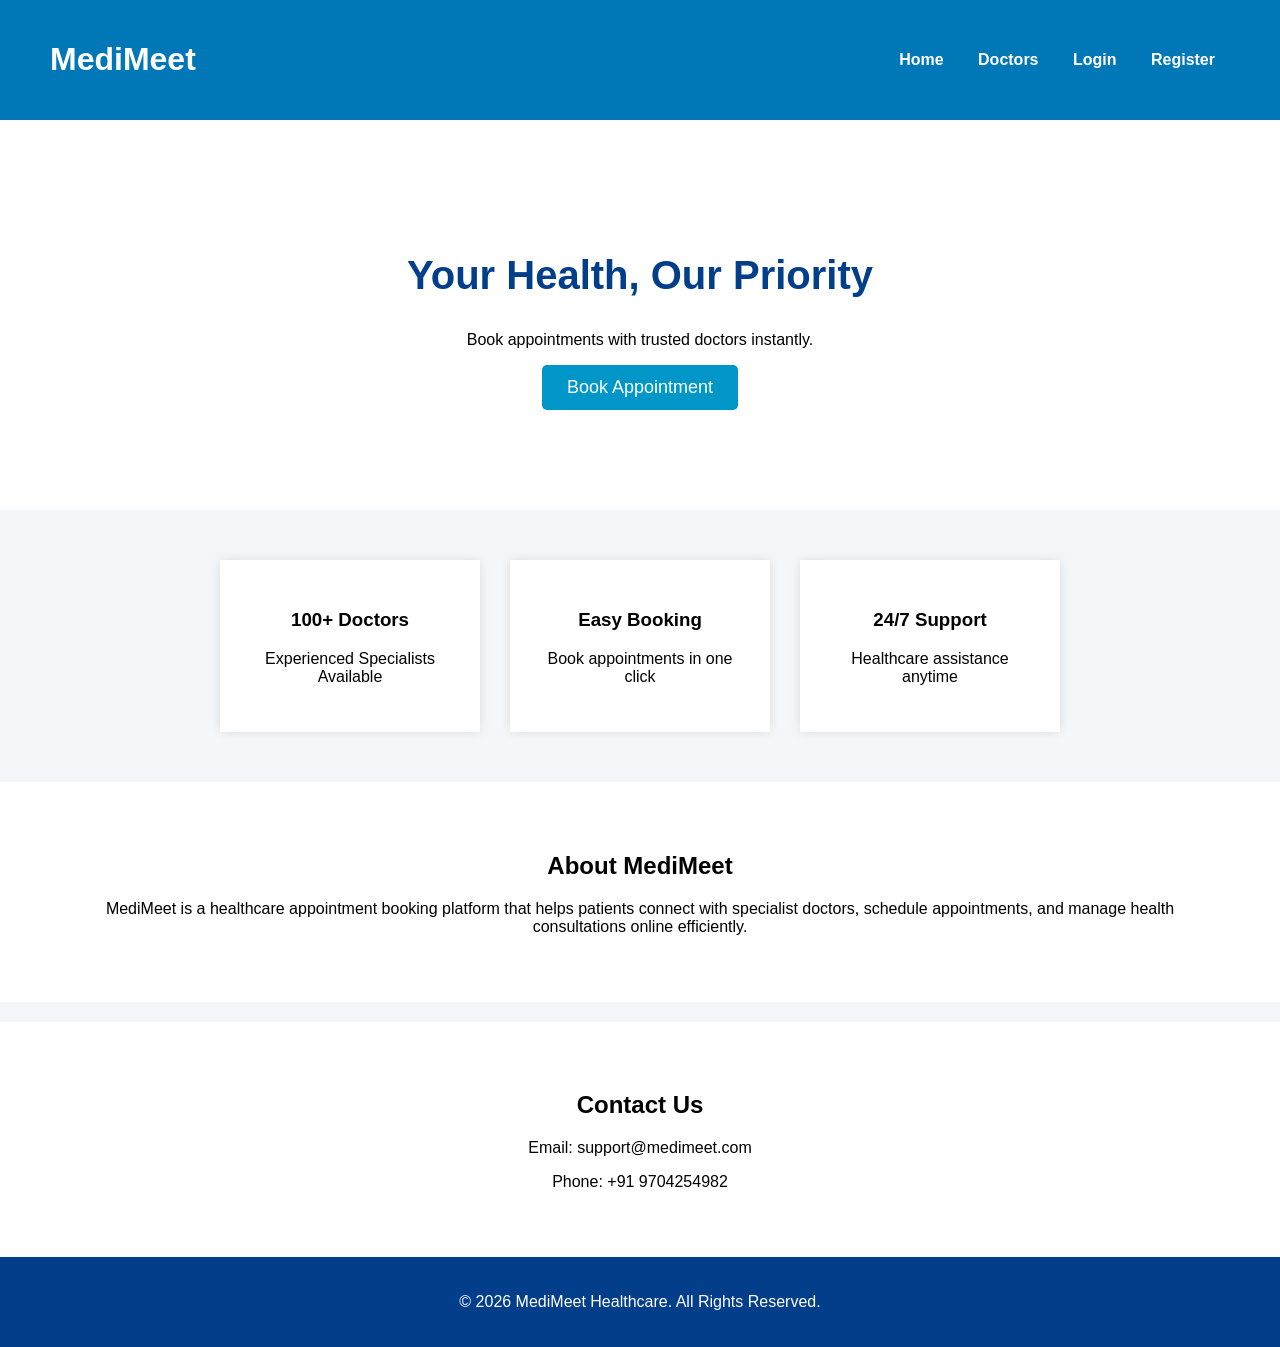
<file: index.html>
<!DOCTYPE html>
<html lang="en">
<head>
    <title>MediMeet - Healthcare Appointment Booking</title>
    <link rel="stylesheet" href="style.css">
</head>
<body>

    <header>
        <h1>MediMeet</h1>
        <nav>
            <a href="index.html">Home</a>
            <a href="doctors.html">Doctors</a>
            <a href="login.html">Login</a>
            <a href="register.html">Register</a>
        </nav>
    </header>

    <section class="hero">
        <h2>Your Health, Our Priority</h2>
        <p>Book appointments with trusted doctors instantly.</p>
        <a href="appointment.html"><button>Book Appointment</button></a>
    </section>

    <section class="features">
        <div class="card">
            <h3>100+ Doctors</h3>
            <p>Experienced Specialists Available</p>
        </div>

        <div class="card">
            <h3>Easy Booking</h3>
            <p>Book appointments in one click</p>
        </div>

        <div class="card">
            <h3>24/7 Support</h3>
            <p>Healthcare assistance anytime</p>
        </div>
    </section>

    <section class="about">
        <h2>About MediMeet</h2>
        <p>MediMeet is a healthcare appointment booking platform that helps patients connect with specialist doctors, schedule appointments, and manage health consultations online efficiently.</p>
    </section>

    <section class="contact">
        <h2>Contact Us</h2>
        <p>Email: support@medimeet.com</p>
        <p>Phone: +91 9704254982</p>
    </section>

    <footer>
        <p>© 2026 MediMeet Healthcare. All Rights Reserved.</p>
    </footer>

<script src="script.js"></script>
</body>
</html>
</file>
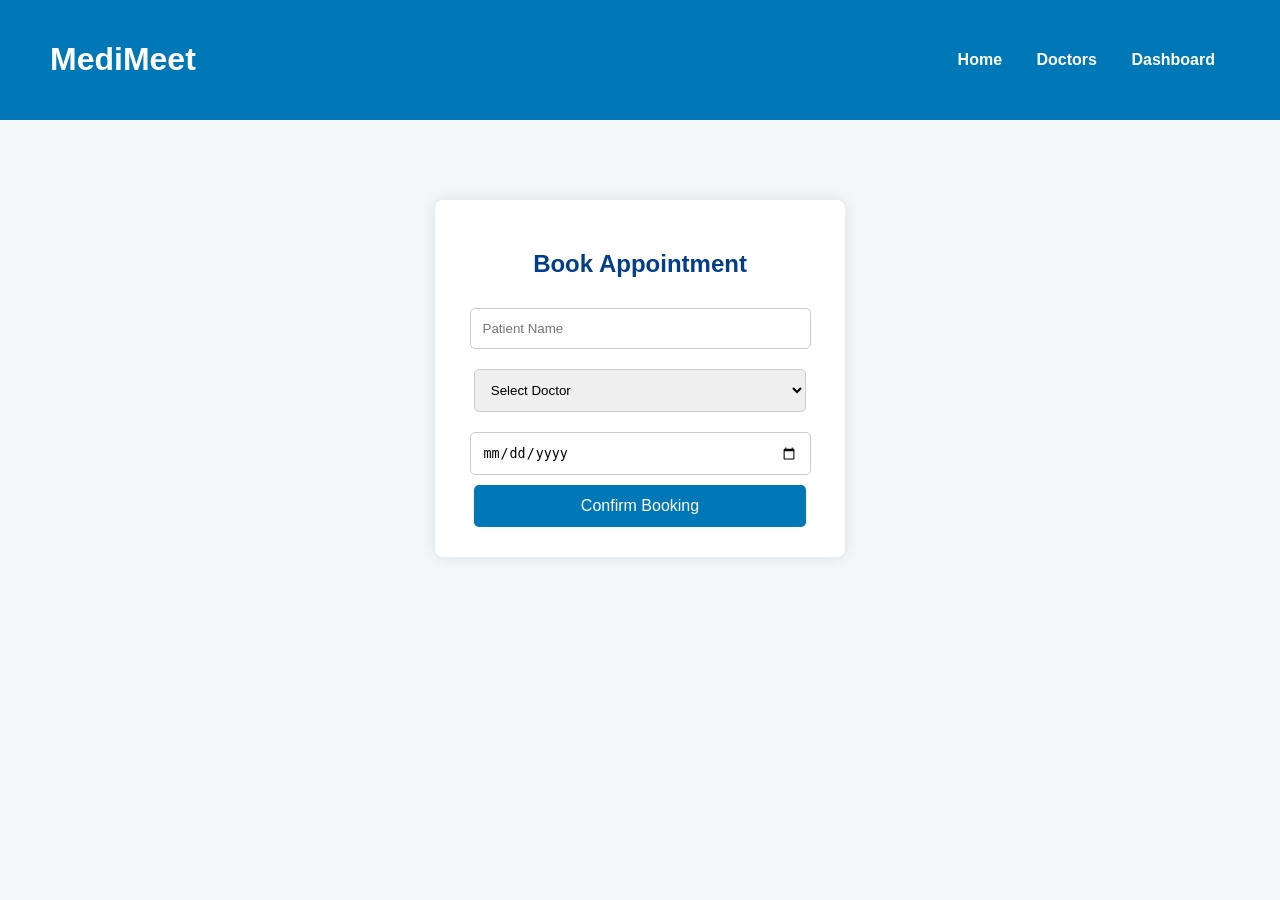
<file: appointment.html>
<!DOCTYPE html>
<html lang="en">
<head>
    <title>Book Appointment - MediMeet</title>
    <link rel="stylesheet" href="style.css">
</head>
<body>

<header>
    <h1>MediMeet</h1>
    <nav>
        <a href="index.html">Home</a>
        <a href="doctors.html">Doctors</a>
        <a href="dashboard.html">Dashboard</a>
    </nav>
</header>

<section class="form-container">
    <h2>Book Appointment</h2>

    <form onsubmit="bookAppointment(event)">
        <input type="text" id="patientName" placeholder="Patient Name" required>

        <select id="doctorName" required>
            <option value="">Select Doctor</option>
            <option>Dr. Rajesh Kumar - Cardiologist</option>
            <option>Dr. Priya Sharma - Dentist</option>
            <option>Dr. Naveen Reddy - Neurologist</option>
        </select>

        <input type="date" id="appointmentDate" required>
        <button type="submit">Confirm Booking</button>
    </form>
</section>

<script src="script.js"></script>
</body>
</html>
</file>
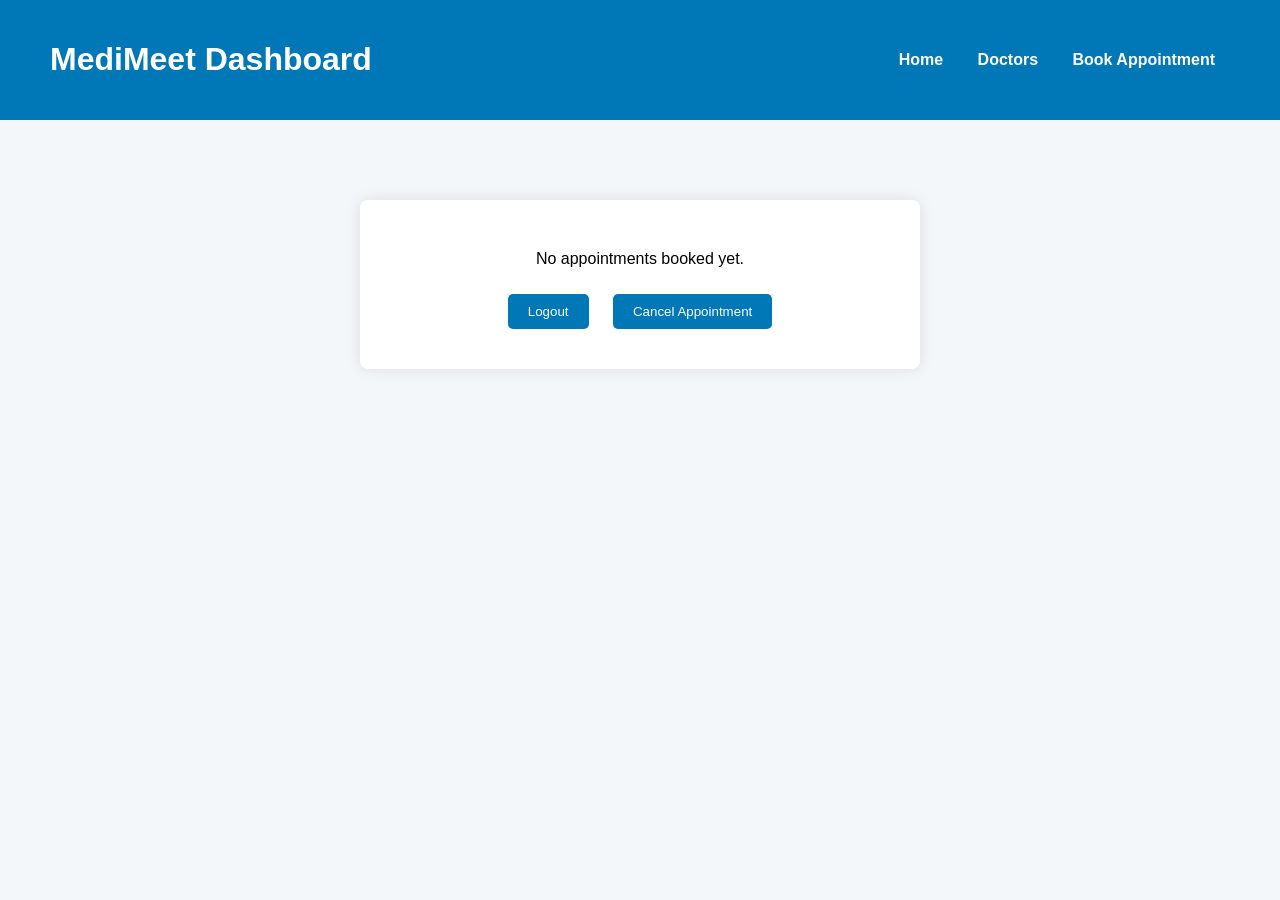
<file: dashboard.html>
<!DOCTYPE html>
<html lang="en">
<head>
    <title>Dashboard - MediMeet</title>
    <link rel="stylesheet" href="style.css">
</head>
<body onload="loadDashboard()">

<header>
    <h1>MediMeet Dashboard</h1>
    <nav>
        <a href="index.html">Home</a>
        <a href="doctors.html">Doctors</a>
        <a href="appointment.html">Book Appointment</a>
    </nav>
</header>

<section class="dashboard-box">
    <h2 id="welcomeUser"></h2>
    <div id="appointmentDetails"></div>
    <button onclick="logoutUser()">Logout</button>
    <button onclick="cancelAppointment()">Cancel Appointment</button>
</section>

<script src="script.js"></script>
</body>
</html>
</file>
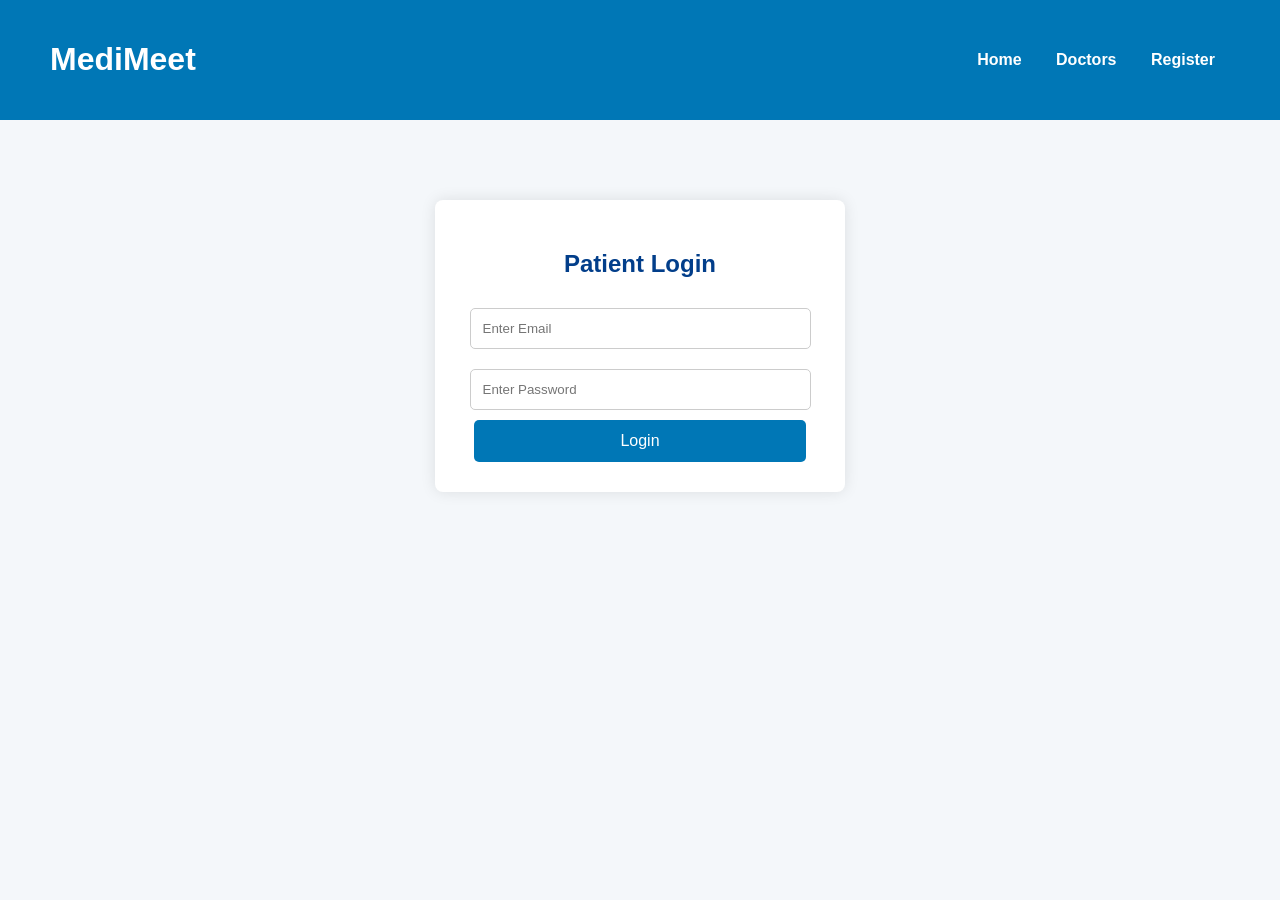
<file: login.html>
<!DOCTYPE html>
<html lang="en">
<head>
    <title>Login - MediMeet</title>
    <link rel="stylesheet" href="style.css">
</head>
<body>

<header>
    <h1>MediMeet</h1>
    <nav>
        <a href="index.html">Home</a>
        <a href="doctors.html">Doctors</a>
        <a href="register.html">Register</a>
    </nav>
</header>

<section class="form-container">
    <h2>Patient Login</h2>
    <form onsubmit="loginUser(event)">
        <input type="email" id="loginEmail" placeholder="Enter Email" required>
        <input type="password" id="loginPassword" placeholder="Enter Password" required>
        <button type="submit">Login</button>
    </form>
</section>

<script src="script.js"></script>
</body>
</html>
</file>
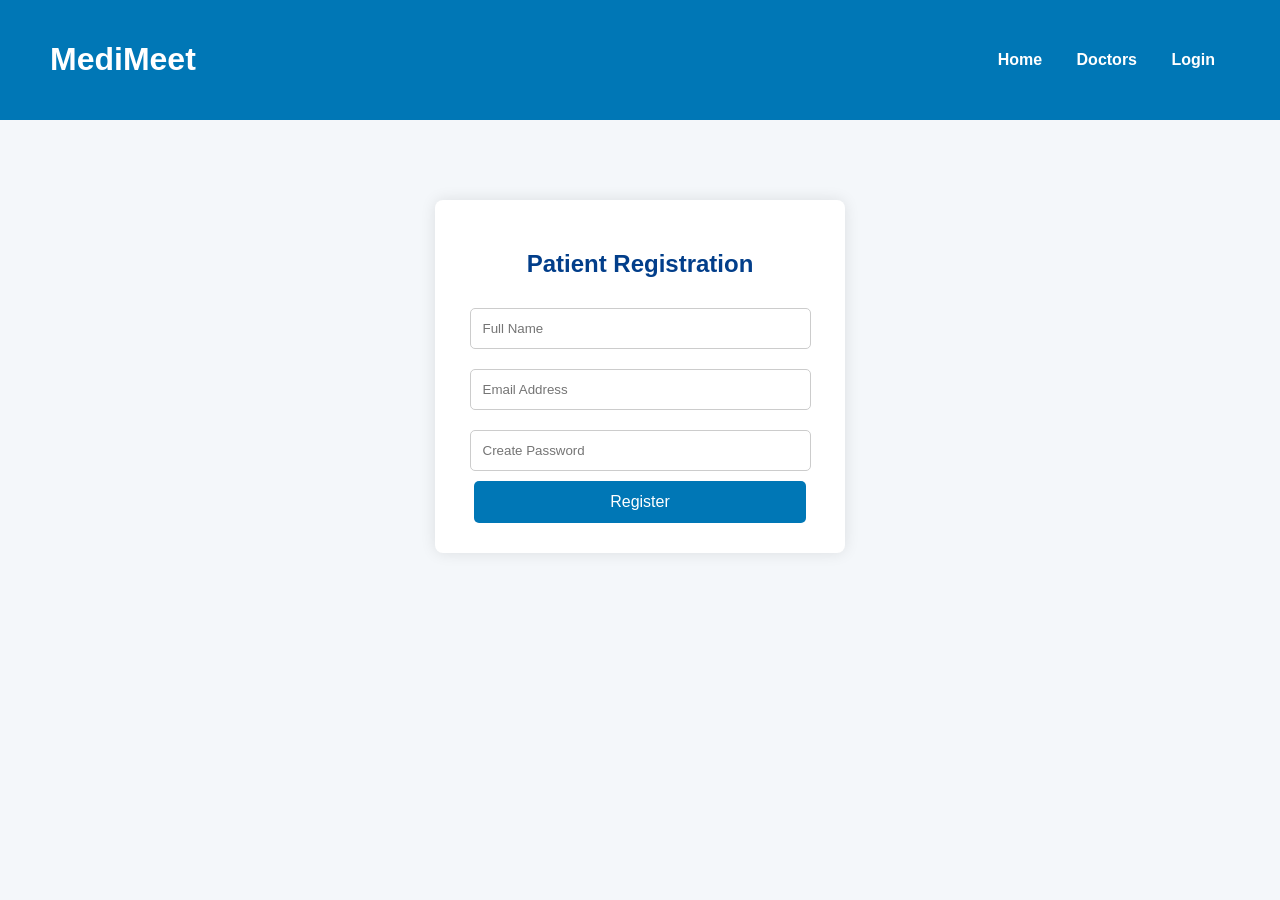
<file: register.html>
<!DOCTYPE html>
<html lang="en">
<head>
    <title>Register - MediMeet</title>
    <link rel="stylesheet" href="style.css">
</head>
<body>

<header>
    <h1>MediMeet</h1>
    <nav>
        <a href="index.html">Home</a>
        <a href="doctors.html">Doctors</a>
        <a href="login.html">Login</a>
    </nav>
</header>

<section class="form-container">
    <h2>Patient Registration</h2>
    <form onsubmit="registerUser(event)">
        <input type="text" id="regName" placeholder="Full Name" required>
        <input type="email" id="regEmail" placeholder="Email Address" required>
        <input type="password" id="regPassword" placeholder="Create Password" required>
        <button type="submit">Register</button>
    </form>
</section>

<script src="script.js"></script>
</body>
</html>
</file>
<file: style.css>
body{
    margin:0;
    font-family:Arial;
    background:#f4f7fa;
}

header{
    display:flex;
    justify-content:space-between;
    align-items:center;
    padding:20px 50px;
    background:#0077b6;
    color:white;
}

nav a{
    margin:0 15px;
    text-decoration:none;
    color:white;
    font-weight:bold;
}

.hero{
    text-align:center;
    padding:100px 20px;
    background:white;
}

.hero h2{
    font-size:40px;
    color:#023e8a;
}

.hero button{
    padding:12px 25px;
    background:#0096c7;
    color:white;
    border:none;
    font-size:18px;
    cursor:pointer;
    border-radius:5px;
}

.features{
    display:flex;
    justify-content:center;
    gap:30px;
    margin:50px;
}

.card{
    background:white;
    padding:30px;
    width:200px;
    box-shadow:0 0 10px rgba(0,0,0,0.1);
    text-align:center;
}
.form-container{
    width:350px;
    margin:80px auto;
    background:white;
    padding:30px;
    box-shadow:0 0 15px rgba(0,0,0,0.1);
    text-align:center;
    border-radius:8px;
}

.form-container h2{
    margin-bottom:20px;
    color:#023e8a;
}

.form-container input{
    width:90%;
    padding:12px;
    margin:10px 0;
    border:1px solid #ccc;
    border-radius:5px;
}

.form-container button{
    width:95%;
    padding:12px;
    background:#0077b6;
    color:white;
    border:none;
    cursor:pointer;
    border-radius:5px;
    font-size:16px;
}
.doctor-section{
    text-align:center;
    margin:50px;
}

.doctor-list{
    display:flex;
    justify-content:center;
    gap:30px;
    margin-top:30px;
}

.doctor-card{
    background:white;
    padding:20px;
    width:220px;
    box-shadow:0 0 10px rgba(0,0,0,0.1);
    border-radius:8px;
}

.doctor-card img{
    border-radius:50%;
    height:150px;
    object-fit:cover;
}

select{
    width:95%;
    padding:12px;
    margin:10px 0;
    border:1px solid #ccc;
    border-radius:5px;
}

.dashboard-box{
    width:500px;
    margin:80px auto;
    background:white;
    padding:30px;
    box-shadow:0 0 15px rgba(0,0,0,0.1);
    text-align:center;
    border-radius:8px;
}
.doctor-card{
    transition:0.3s;
}

.doctor-card:hover{
    transform:translateY(-10px);
}

#searchDoctor{
    width:300px;
    padding:12px;
    margin-top:20px;
    border:1px solid #ccc;
    border-radius:5px;
}

.dashboard-box button{
    margin:10px;
    padding:10px 20px;
    background:#0077b6;
    color:white;
    border:none;
    border-radius:5px;
    cursor:pointer;
}
.about, .contact{
    text-align:center;
    padding:50px 100px;
    background:white;
    margin-top:20px;
}

footer{
    text-align:center;
    padding:20px;
    background:#023e8a;
    color:white;
}
</file>
